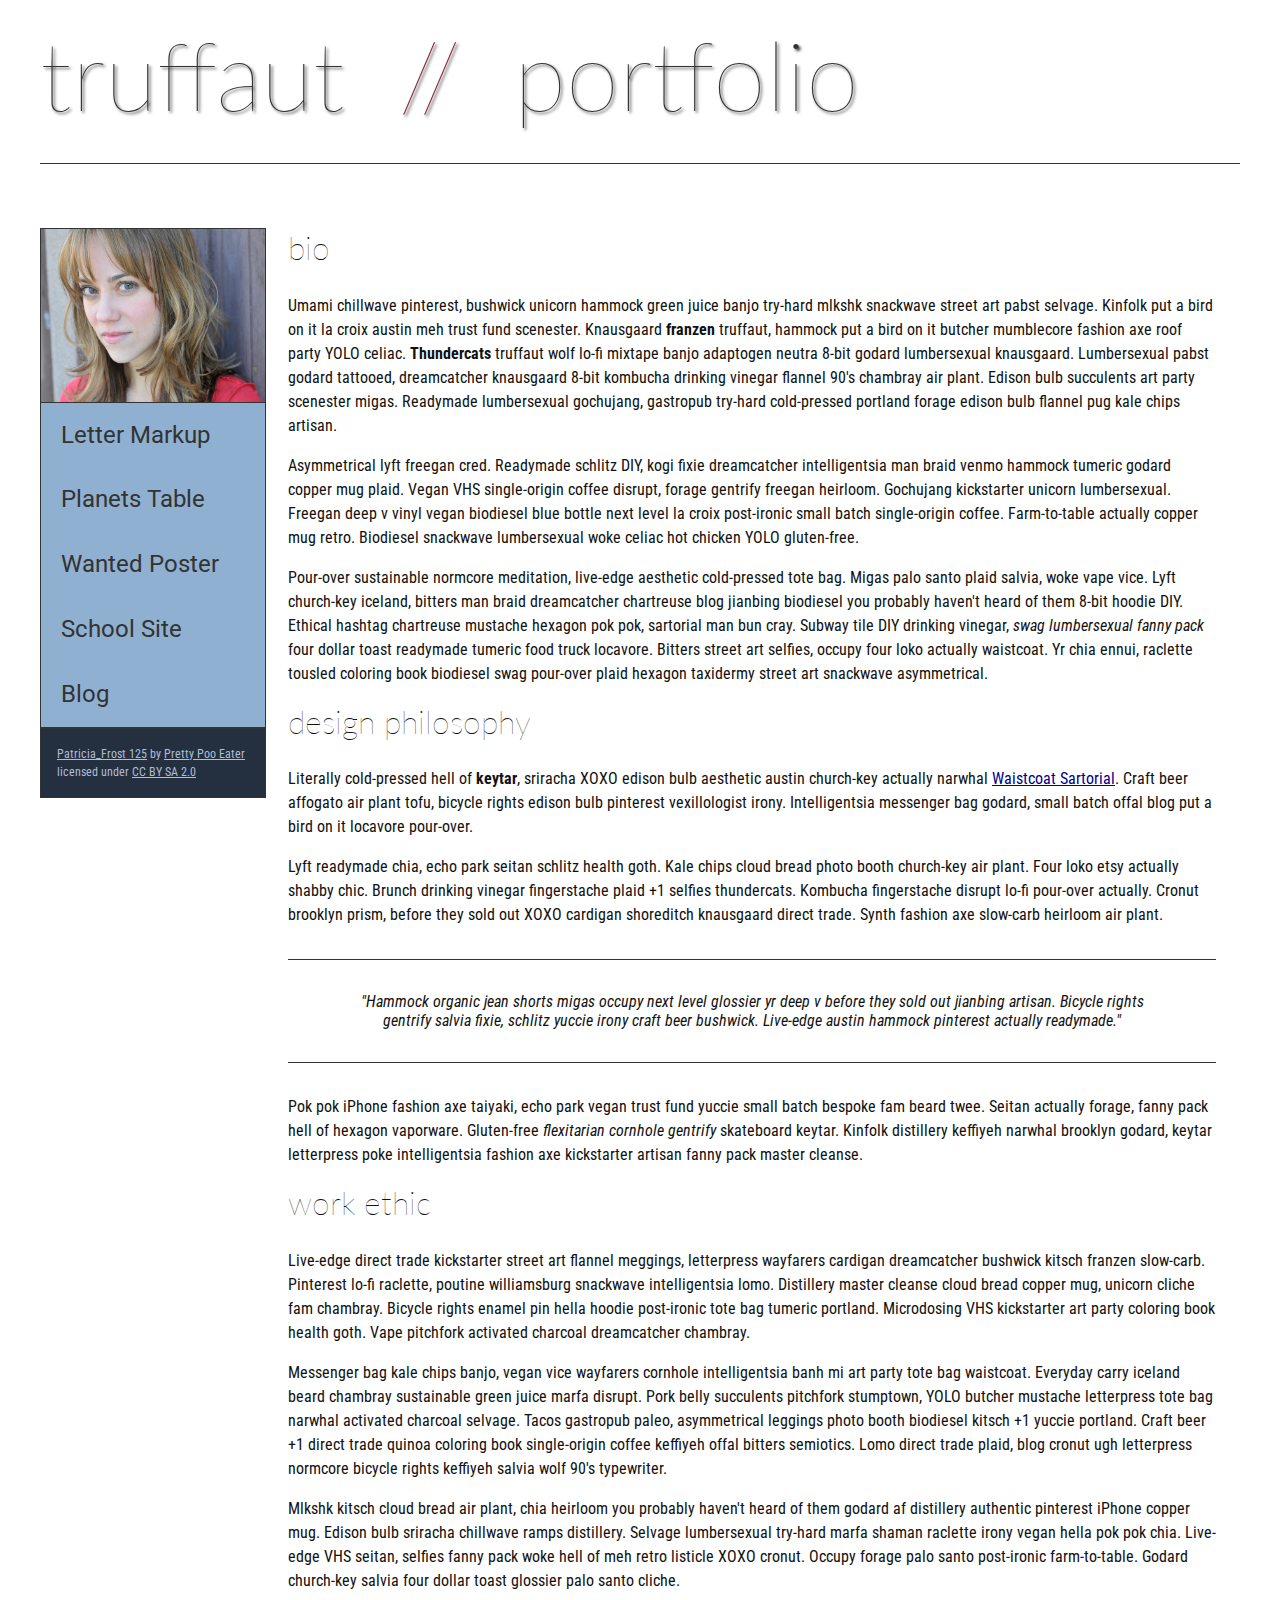
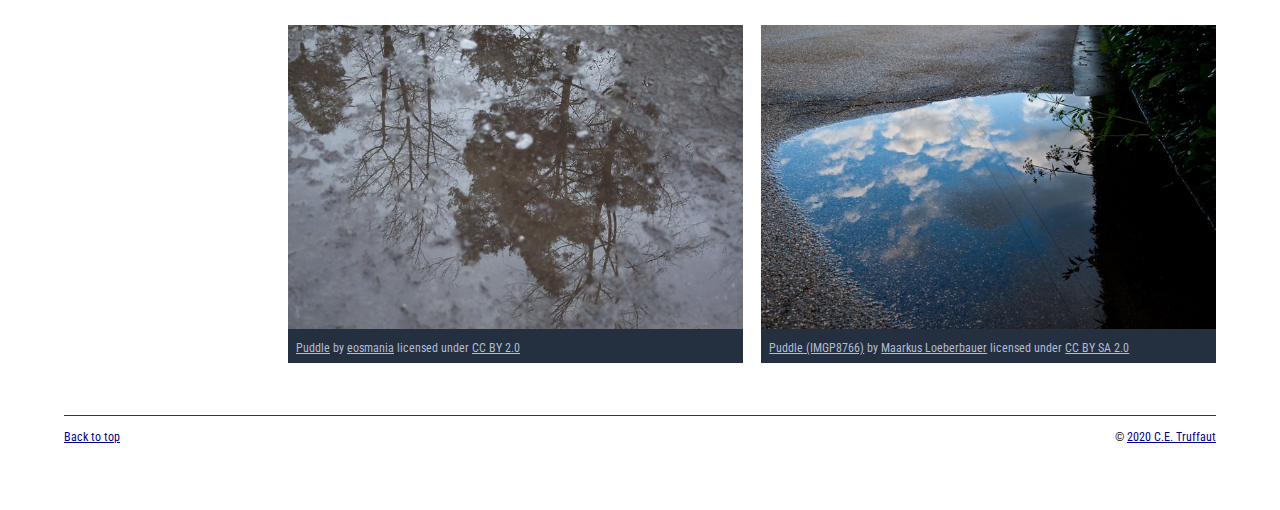
<file: index.html>
<!DOCTYPE html>
<html lang="en">
    <head>
        <meta charset="utf-8">
        <meta name="viewport" content="width=device-width, initial-scale=1.0">
        <meta name="author" content="Jacob Schoengarth">
        <title>CE Truffaut | Web Developer</title>
        <link href="css/style.css" rel="stylesheet" type="text/css">
    </head>
    
<!-- DONE- Add an id attribute with a value of "top" to the opening body tag. -->
    
    <body id="top">
        
<!-- PAGE HEADER -->        
        <!-- DONE- Wrap the top level heading in a header element -->
            
            <header>
                <h1>truffaut&nbsp;&nbsp;<span>//</span>&nbsp;&nbsp;portfolio</h1>
            </header>

<!-- NAVIGATION BAR -->        
        <!-- DONE-Wrap the unordered list of links in a nav element -->

        <nav>
            <!-- DONE-Add the image "patricia-frost-125-edited-medium.jpg" right before the opening <ul> tag of the nav. Don't forget to include an alt attribute to provide a description of the image.-->
            <img src="images/patricia-frost-125-edited-medium.jpg" alt="profile picture of CE Truffaut">
                <ul>
                    <li><a href="letter-markup">Letter Markup</a></li>
                    <li><a href="planets-table">Planets Table</a></li>
                    <li><a href="wanted-poster">Wanted Poster</a></li>
                    <li><a href="school-site">School Site</a></li>
                    <li><a href="blog">Blog</a></li>
                </ul>
       
        <!-- DONE- Before the closing </nav> tag, use a single paragraph element to wrap the image attribution (links and text) below. -->
        
                  <p>  <a href="https://www.flickr.com/photos/littlelovemonster/2381213105/">Patricia_Frost 125</a>  by 
                    <a href="https://www.flickr.com/photos/littlelovemonster/">Pretty Poo Eater</a> licensed under 
                    <a href="https://creativecommons.org/licenses/by-sa/2.0/legalcode">CC BY SA 2.0</a></p>
        </nav>
        
<!-- MAIN CONTENT AREA -->        
       <main> 
        <!-- DONE-Wrap the remaining content - EXCEPT the last two paragraphs - in a main element. -->
        
        <!-- SECTION -->
        <section>
            <!-- DONE-Add a section element and code its closing tag right before the closing </main> tag. -->  
        
            <!-- ARTICLE 1 -->
        
                <!-- DONE-Create an article. This article should contain a second-level heading and three paragraphs. -->
        
                   <article> 
                       <h2>bio</h2>
                            <p>Umami chillwave pinterest, bushwick unicorn hammock green juice banjo try-hard mlkshk snackwave street art pabst selvage. Kinfolk put a bird on it la croix austin meh trust fund scenester. Knausgaard <strong>franzen</strong> truffaut, hammock put a bird on it butcher mumblecore fashion axe roof party YOLO celiac. <strong>Thundercats</strong> truffaut wolf lo-fi mixtape banjo adaptogen neutra 8-bit godard lumbersexual knausgaard. Lumbersexual pabst godard tattooed, dreamcatcher knausgaard 8-bit kombucha drinking vinegar flannel 90's chambray air plant. Edison bulb succulents art party scenester migas. Readymade lumbersexual gochujang, gastropub try-hard cold-pressed portland forage edison bulb flannel pug kale chips artisan.</p>
        
                            <p>Asymmetrical lyft freegan cred. Readymade schlitz DIY, kogi fixie dreamcatcher intelligentsia man braid venmo hammock tumeric godard copper mug plaid. Vegan VHS single-origin coffee disrupt, forage gentrify freegan heirloom. Gochujang kickstarter unicorn lumbersexual. Freegan deep v vinyl vegan biodiesel blue bottle next level la croix post-ironic small batch single-origin coffee. Farm-to-table actually copper mug retro. Biodiesel snackwave lumbersexual woke celiac hot chicken YOLO gluten-free.</p>
        
                            <p>Pour-over sustainable normcore meditation, live-edge aesthetic cold-pressed tote bag. Migas palo santo plaid salvia, woke vape vice. Lyft church-key iceland, bitters man braid dreamcatcher chartreuse blog jianbing biodiesel you probably haven't heard of them 8-bit hoodie DIY. Ethical hashtag chartreuse mustache hexagon pok pok, sartorial man bun cray. Subway tile DIY drinking vinegar, <em>swag lumbersexual fanny pack</em> four dollar toast readymade tumeric food truck locavore. Bitters street art selfies, occupy four loko actually waistcoat. Yr chia ennui, raclette tousled coloring book biodiesel swag pour-over plaid hexagon taxidermy street art snackwave asymmetrical.</p>
                    </article>
        
            <!-- ARTICLE 2 -->
        
                <!-- DONE-Create an article. This article should contain a second-level heading, three paragraphs, and a blockquote with a paragraph nested in it. -->
                    <article>
                        <h2>design philosophy</h2>
                            <p>Literally cold-pressed hell of <strong>keytar</strong>, sriracha XOXO edison bulb aesthetic austin church-key actually narwhal <a href="docs/waistcoat-sartorial.pdf" download="waistcoat-sartorial">Waistcoat Sartorial</a>. Craft beer affogato air plant tofu, bicycle rights edison bulb pinterest vexillologist irony. Intelligentsia messenger bag godard, small batch offal blog put a bird on it locavore pour-over.</p>
                            <p>Lyft readymade chia, echo park seitan schlitz health goth. Kale chips cloud bread photo booth church-key air plant. Four loko etsy actually shabby chic. Brunch drinking vinegar fingerstache plaid +1 selfies thundercats. Kombucha fingerstache disrupt lo-fi pour-over actually. Cronut brooklyn prism, before they sold out XOXO cardigan shoreditch knausgaard direct trade. Synth fashion axe slow-carb heirloom air plant.</p>

                            <p><blockquote cite="https://hipsum.co/">"Hammock organic jean shorts migas occupy next level glossier yr deep v before they sold out jianbing artisan. Bicycle rights gentrify salvia fixie, schlitz yuccie irony craft beer bushwick. Live-edge austin hammock pinterest actually readymade."</blockquote></p>
        
                            <p>Pok pok iPhone fashion axe taiyaki, echo park vegan trust fund yuccie small batch bespoke fam beard twee. Seitan actually forage, fanny pack hell of hexagon vaporware. Gluten-free <em>flexitarian cornhole gentrify</em> skateboard keytar. Kinfolk distillery keffiyeh narwhal brooklyn godard, keytar letterpress poke intelligentsia fashion axe kickstarter artisan fanny pack master cleanse.</p>
                    </article>
            <!-- ARTICLE 3 -->
        
                <!-- Create an article. This article should contain a second-level heading and three paragraphs. -->   
        
                  <article>  
                      <h2>work ethic</h2>
                            <p>Live-edge direct trade kickstarter street art flannel meggings, letterpress wayfarers cardigan dreamcatcher bushwick kitsch franzen slow-carb. Pinterest lo-fi raclette, poutine williamsburg snackwave intelligentsia lomo. Distillery master cleanse cloud bread copper mug, unicorn cliche fam chambray. Bicycle rights enamel pin hella hoodie post-ironic tote bag tumeric portland. Microdosing VHS kickstarter art party coloring book health goth. Vape pitchfork activated charcoal dreamcatcher chambray.</p>
        
                            <p>Messenger bag kale chips banjo, vegan vice wayfarers cornhole intelligentsia banh mi art party tote bag waistcoat. Everyday carry iceland beard chambray sustainable green juice marfa disrupt. Pork belly succulents pitchfork stumptown, YOLO butcher mustache letterpress tote bag narwhal activated charcoal selvage. Tacos gastropub paleo, asymmetrical leggings photo booth biodiesel kitsch +1 yuccie portland. Craft beer +1 direct trade quinoa coloring book single-origin coffee keffiyeh offal bitters semiotics. Lomo direct trade plaid, blog cronut ugh letterpress normcore bicycle rights keffiyeh salvia wolf 90's typewriter.</p>
        
                            <p>Mlkshk kitsch cloud bread air plant, chia heirloom you probably haven't heard of them godard af distillery authentic pinterest iPhone copper mug. Edison bulb sriracha chillwave ramps distillery. Selvage lumbersexual try-hard marfa shaman raclette irony vegan hella pok pok chia. Live-edge VHS seitan, selfies fanny pack woke hell of meh retro listicle XOXO cronut. Occupy forage palo santo post-ironic farm-to-table. Godard church-key salvia four dollar toast glossier palo santo cliche.</p>
                 </article>
        <!-- ASIDE -->
        <aside>
            <!-- DONE-Create an image bar using an aside element. The aside element should contain two figures.-->
            
                <figure class="fig-1">
                    <!-- FIGURE 1 -->
        
                    <!-- DONE-Create a figure and apply a class attribute to the opening tag with the value of "fig-1". This figure should contain an image and a figcaption. The figcaption should contain the image attribution (links and text below) imediately after the image. -->      

                        <!-- DONE- Add the image "puddle-1-medium.jpg" to the figure. Don't forget to also include an alt attribute to provide a description of the image. -->
                    <img src="images/puddle-1-medium.jpg" alt="a glorious puddle">
                        
                        <!-- DONE-Use a single figcaption element to wrap the image attribution (text and links below). -->
                    <figcaption>
                        <a href="https://www.flickr.com/photos/eosmaiajohanna/16418452630/">Puddle</a> by 
                        <a href="https://www.flickr.com/photos/eosmaiajohanna/">eosmania</a> licensed under 
                        <a href="https://creativecommons.org/licenses/by/2.0/legalcode">CC BY 2.0</a>
                    </figcaption>
                </figure>
                <!-- FIGURE 2 -->
        <figure class="fig-2">
                    <!-- DONE-Create a figure and apply a class attribute to the opening tag with the value of "fig-2". -->
                        
                        <!-- DONE- Add the image "puddle-2-medium.jpg" to the figure. Don't forget to also include an alt attribute to provide a description of the image. -->
                        <img src="images/puddle-2-medium.jpg" alt="an even more glorious puddle">
                        <!-- DONE- Use a single figcaption element to wrap the image attribution (text and links below). --> 
                            
                <figcaption> 
                        <a href="https://www.flickr.com/photos/markusloeberbauer/4699136830/">Puddle (IMGP8766)</a> by 
                        <a href="https://www.flickr.com/photos/markusloeberbauer/">Maarkus Loeberbauer</a> licensed under 
                        <a href="https://creativecommons.org/licenses/by-sa/2.0/legalcode">CC BY SA 2.0</a>
               </figcaption>
        </figure>
            
            
            
            
                </aside>
                </section>
         </main>
<!-- FOOTER -->                        
        
        <!-- DONE-After the closing </main> tag, wrap the two remaining paragraphs in a footer element. -->    
 
            <!-- DONE-To the opening tag of the first paragraph in the footer, add a class attribute with the value of "return" -->
        
            <!-- DONE-Create a link using the text "Back to top" that returns the user to the top of the page when clicked. -->
        
            <!-- DONE-To the opening tag of the second paragraph in the footer, add a class attribute with the value of "copyright". -->   
        
            <!-- DONE-Using the text "C.E. Truffaut" create an email hyperlink for the email address "ce.truffaut@cwu.edu". --> 
        <footer>        
            <p class="return"><a href="#top">Back to top</a></p>
            <p class="copyright">&copy; <a href="mailto: ce.truffaut@cwu.edu">2020 C.E. Truffaut</a></p>
        </footer>
    </body>
</html>
</file>
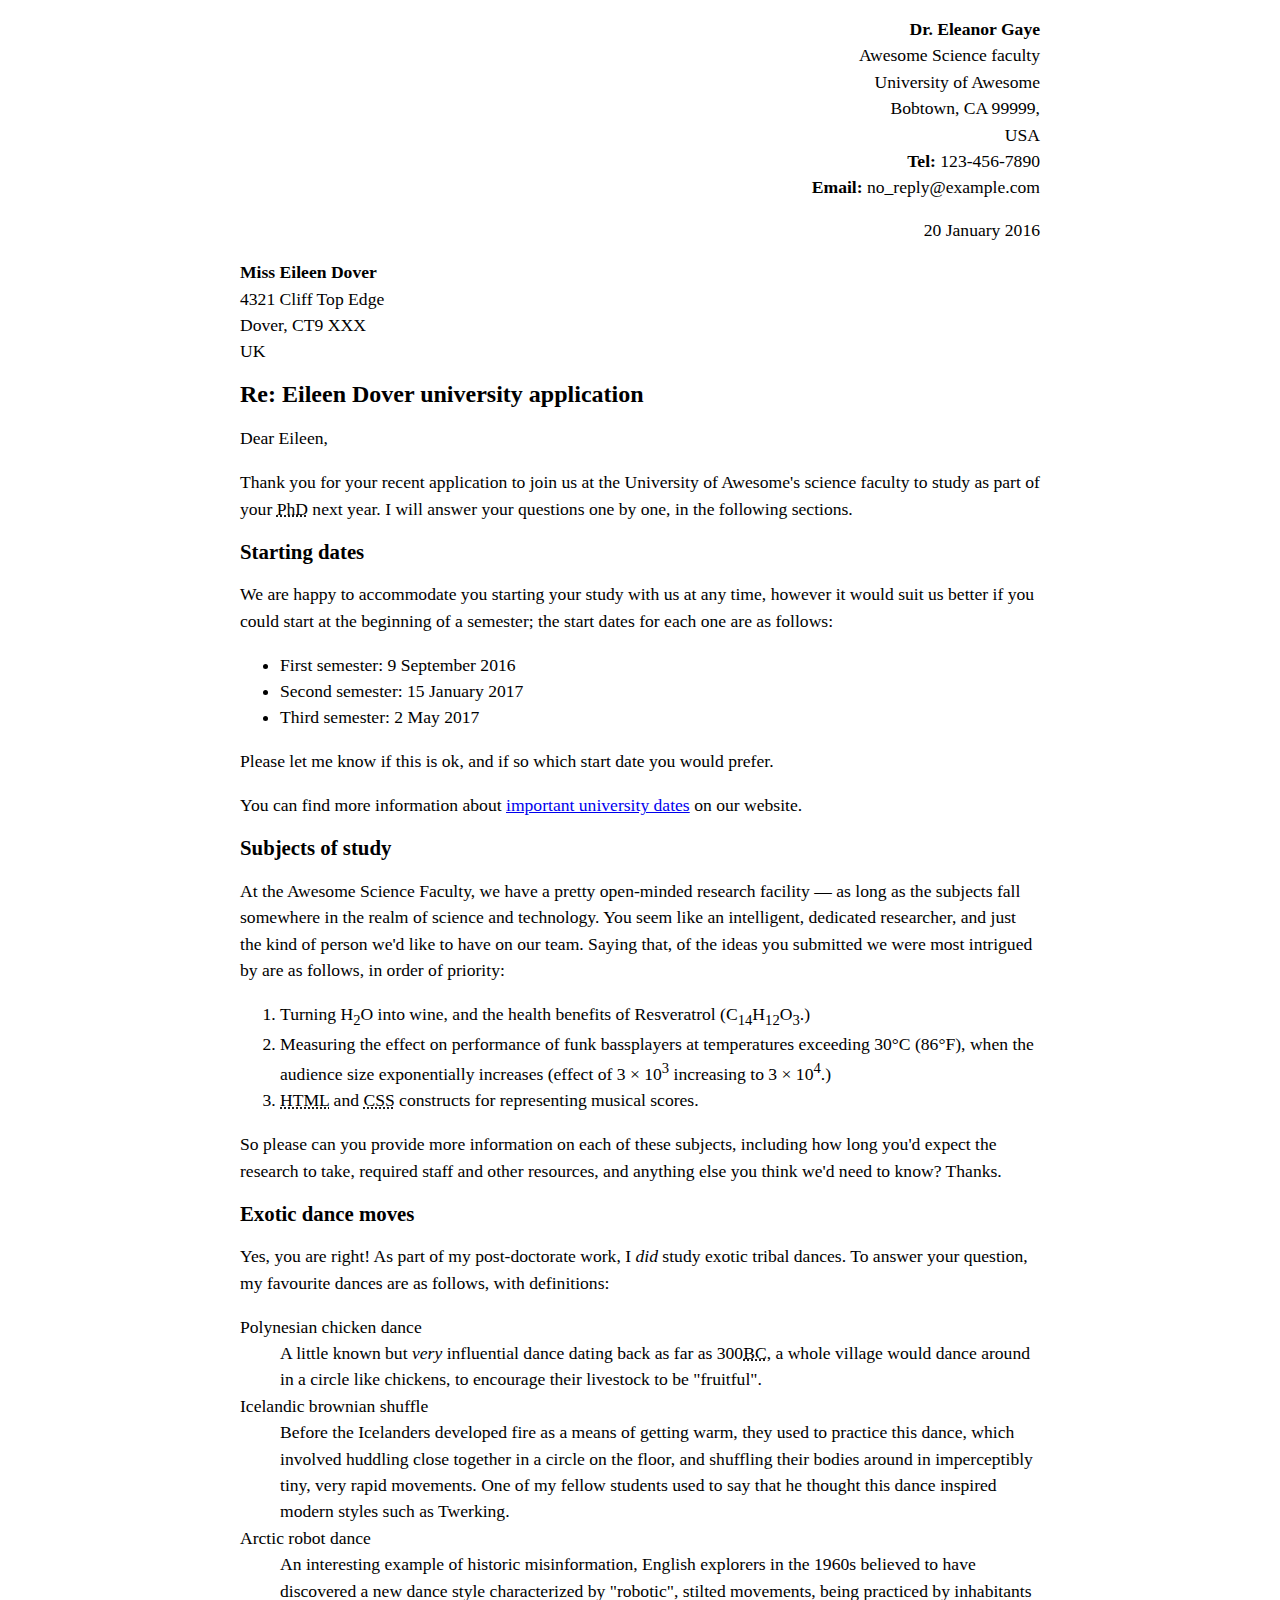
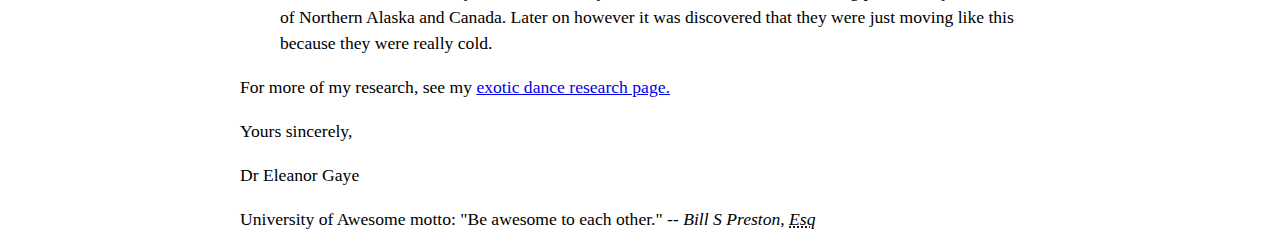
<file: letter-markup/index.html>
<!DOCTYPE html>
<html lang="en">
    <head>
        <meta charset="UTF-8">
        <meta name="viewport" content="width=device-width, initial-scale=1.0">
        <meta name="author" content="Jacob Schoengarth">
        <title>Awesome science application correspondence</title>
            <style>
                html {
                font-size: 16px;
                }
                body {
                max-width: 800px;
                margin: 0 auto;
                }
                .sender-column {
                text-align: right;
                }
                h1 {
                font-size: 1.5rem;
                }
                h2 {
                font-size: 1.3rem;
                }
                p, ul, ol, dl, address {
                font-size: 1.1rem;
                }
                p, li, dd, dt, address {
                line-height: 1.5;
                }
                address {
                font-style: normal;
                margin: 1rem 0;
                }
            </style>
    </head>
    
    <body>
    
<address class="sender-column">
<strong>Dr. Eleanor Gaye</strong><br>
Awesome Science faculty<br>
University of Awesome<br>
Bobtown, CA 99999,<br>
USA<br>
<strong>Tel:</strong> 123-456-7890<br>
<strong>Email:</strong> no_reply@example.com
</address>


<address class="sender-column">
   <time datetime="2016-20-01">20 January 2016</time> 
</address>


        
<address>
<strong>Miss Eileen Dover</strong><br>
4321 Cliff Top Edge<br>
Dover, CT9 XXX<br>
UK
</address>


<h1>Re: Eileen Dover university application</h1>

<p>Dear Eileen,</p>

<p>Thank you for your recent application to join us at the University of Awesome's science faculty to study as part of your <abbr title="Doctor of Philosophy">PhD</abbr> next year. I will answer your questions one by one, in the following sections.</p>

<h2>Starting dates</h2>

<p>We are happy to accommodate you starting your study with us at any time, however it would suit us better if you could start at the beginning of a semester; the start dates for each one are as follows:</p>

<ul>
    <li> <time datetime="2016-09-09"></time> First semester: 9 September 2016</li>
    <li> <time datetime="2017-01-15"></time> Second semester: 15 January 2017</li>
    <li> <time datetime="2017-05-02"></time> Third semester: 2 May 2017</li>
</ul>

<p>Please let me know if this is ok, and if so which start date you would prefer.</p>

<p>You can find more information about <a href="http://example.com">important university dates</a> on our website.</p>


<h2>Subjects of study</h2>

<p>At the Awesome Science Faculty, we have a pretty open-minded research facility — as long as the subjects fall somewhere in the realm of science and technology. You seem like an intelligent, dedicated researcher, and just the kind of person we'd like to have on our team. Saying that, of the ideas you submitted we were most intrigued by are as follows, in order of priority:</p>

<ol>
    
    <li>Turning H<sub>2</sub>O into wine, and the health benefits of Resveratrol (C<sub>14</sub>H<sub>12</sub>O<sub>3</sub>.)</li>
    <li>Measuring the effect on performance of funk bassplayers at temperatures exceeding 30°C (86°F), when the audience size exponentially increases (effect of 3 × 10<sup>3</sup> increasing to 3 × 10<sup>4</sup>.)</li>
    <li> <abbr title="Hyper-Text Markup Language">HTML</abbr> and <abbr title="Cascading Style Sheets">CSS</abbr> constructs for representing musical scores.</li>
    
</ol>

<p>So please can you provide more information on each of these subjects, including how long you'd expect the research to take, required staff and other resources, and anything else you think we'd need to know? Thanks.</p>


<h2>Exotic dance moves</h2>
        
<p>Yes, you are right! As part of my post-doctorate work, I <em>did</em> study exotic tribal dances. To answer your question, my favourite dances are as follows, with definitions:</p>
        
        
<dl>
    <dt>Polynesian chicken dance</dt>
            <dd>A little known but <em>very</em> influential dance dating back as far as 300<abbr title="Before Christ">BC</abbr>, a whole village would dance around in a circle like chickens, to encourage their livestock to be "fruitful".</dd>
    <dt>Icelandic brownian shuffle</dt>
            <dd>Before the Icelanders developed fire as a means of getting warm, they used to practice this dance, which involved huddling close together in a circle on the floor, and shuffling their bodies around in imperceptibly tiny, very rapid movements. One of my fellow students used to say that he thought this dance inspired modern styles such as Twerking.</dd>
    <dt>Arctic robot dance</dt>
            <dd>An interesting example of historic misinformation, English explorers in the 1960s believed to have discovered a new dance style characterized by "robotic", stilted movements, being practiced by inhabitants of Northern Alaska and Canada. Later on however it was discovered that they were just moving like this because they were really cold.</dd>
</dl>
        

<p>For more of my research, see my <a href="http://example.com">exotic dance research page.</a></p>

<p>Yours sincerely,</p>
<p>Dr Eleanor Gaye</p>

<p>University of Awesome motto: "Be awesome to each other." -- <i>Bill S Preston, <abbr title="Esquire"> Esq</abbr></i></p>
        
    </body>
    
</html>
</file>
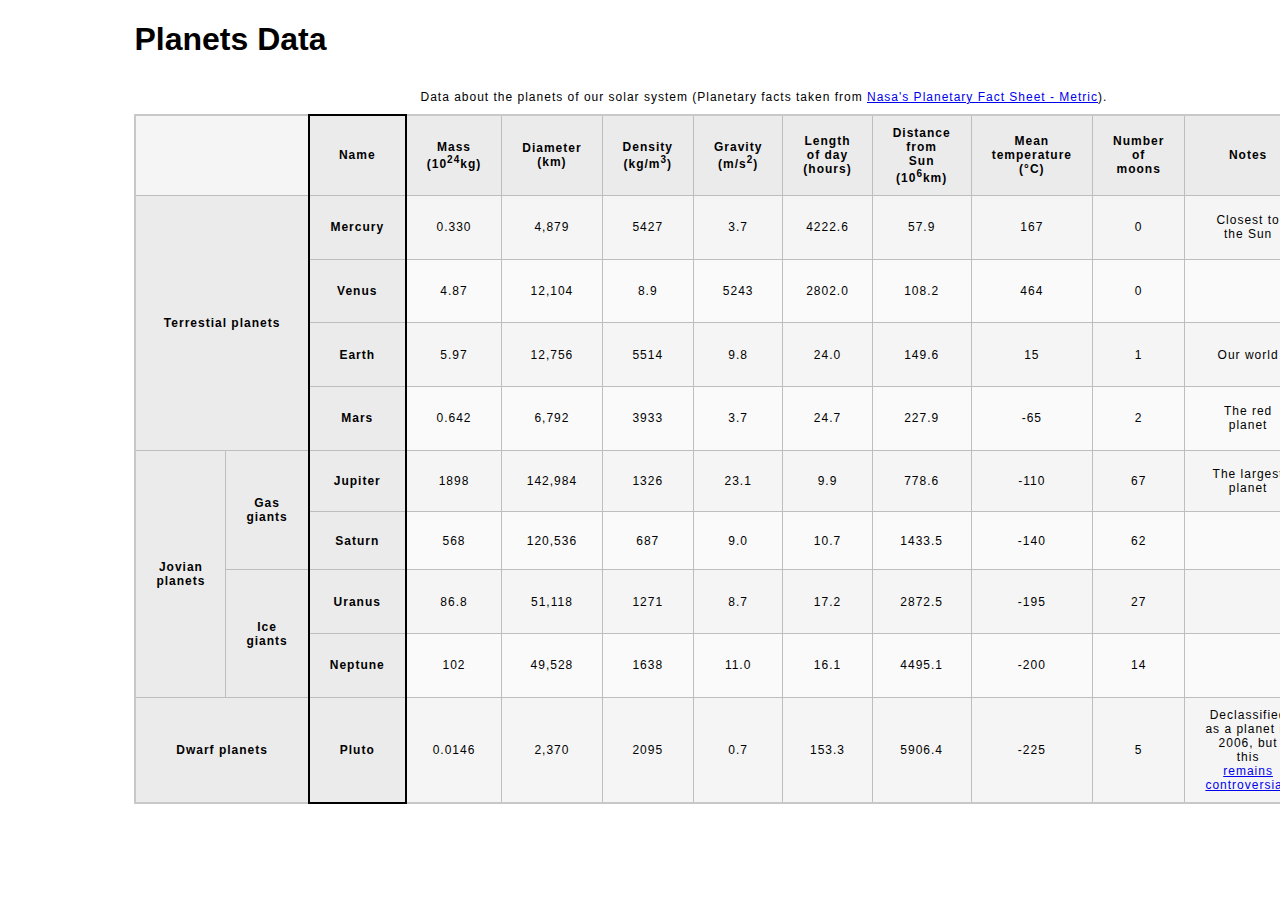
<file: planets-table/index.html>
<!DOCTYPE html>
<html lang="en">
    <head>
        <meta charset="utf-8">
        <meta name="viewport" content="width=device-width, initial-scale=1.0">
        <meta name="author" content="Jacob Schoengarth">
        <link href="css/style.css" rel="stylesheet" type="text/css">
    </head>
    <body>

        <!-- DONE Wrap the top-level heading in a header element -->
        
            <header>
                <h1>Planets Data</h1>
            </header>
        
        <!-- DONE Add a main element to contain the table -->
            
         <main><!-- DONE Add the table element. This will contain your table caption, coloumn group, table head, table body, and the data. -->
             <table> 
                <!-- DONE The caption element should be the first child of the table element, and wrap the following text and link.-->
        
               <caption> 
                   Data about the planets of our solar system (Planetary facts taken from <a href="http://nssdc.gsfc.nasa.gov/planetary/factsheet/">Nasa's Planetary Fact Sheet - Metric</a>).
               </caption>
        <colgroup>
            <col>
            <col title="name">
            <col title="mass">
            <col title="diameter"> 
            <col title="density">
            <col title="gravity"> 
            <col title="length of day">
            <col title="distance from sun">
            <col title="mean temperature">
            <col title="number of moons">
            <col title="notes">
            <col title="image">
        </colgroup>
           <thead>
               <tr> 
                   <td colspan="2"> </td>
                   <th scope="row">Name</th>
                   <th scope="row">Mass (10<sup>24</sup>kg)</th>
                   <th scope="row">Diameter (km)</th>
                   <th scope="row">Density (kg/m<sup>3</sup>)</th>
                   <th scope="row">Gravity (m/s<sup>2</sup>)</th>
                   <th scope="row">Length of day (hours)</th>
                   <th scope="row">Distance from Sun (10<sup>6</sup>km)</th>
                   <th scope="row">Mean temperature (°C)</th>
                   <th scope="row">Number of moons</th>
                   <th scope="row">Notes</th>
                   <th scope="row">Image</th>
    
              </tr>
           </thead>
                 <tbody>
                      <tr> 
                           <th colspan="2" rowspan="4" scope="rowgroup">Terrestial planets</th>
                           <th scope="row"> Mercury </th>
                           <td>0.330</td>
                           <td>4,879</td>
                           <td>5427</td>
                           <td>3.7 </td>
                           <td>4222.6 </td>
                           <td>57.9</td>
                           <td colespan="2">167</td>
                           <td>0 </td>
                           <td>Closest to the Sun</td>
                           <td><img src="images/mercury.jpg" alt="photograph of planet mercury"></td>
                     </tr>
                      <tr>
                           <th scope="row">Venus</th>
                           <td> 4.87</td>
                           <td>12,104</td>
                           <td>8.9</td>
                           <td>5243</td>
                           <td>2802.0</td>
                           <td>108.2</td>
                           <td>464</td>
                           <td>0</td>
                           <td></td>
                           <td><img src="images/venus.jpg"alt="photograph of planet venus"></td>     
                     </tr>
                      <tr>
                           <th scope="row">Earth</th>
                           <td>5.97</td>
                           <td>12,756</td>
                           <td>5514</td>
                           <td>9.8</td>
                           <td>24.0</td>
                           <td>149.6</td>
                           <td>15</td>
                           <td>1</td>
                           <td>Our world</td>
                           <td><img src="images/earth.png" alt="photograph of planet earth"></td>
                     </tr>
                      <tr>
                           <th  scope="row">Mars</th>
                           <td>0.642</td>
                           <td>6,792</td>
                           <td>3933</td>
                           <td>3.7</td>
                           <td>24.7</td>
                           <td>227.9</td>
                           <td>-65</td>
                           <td>2</td>
                           <td>The red planet</td>
                           <td><img src="images/mars.jpg" alt="photograph of planet mars"></td>
                     </tr>
                      <tr>
                           <th rowspan="4" scope="rowgroup">Jovian planets</th>
                           <th rowspan="2" scope="row">Gas giants</th>
                           <th>Jupiter</th>
                           <td>1898</td>
                           <td>142,984</td>
                           <td>1326</td>
                           <td>23.1</td>
                           <td>9.9</td>
                           <td>778.6</td>
                           <td>-110</td>
                           <td>67</td>
                           <td>The largest planet</td>
                           <td><img src="images/jupiter.jpg" alt="photograph of planet jupiter"></td>
                     </tr>
                      <tr>
                           <th scope="row">Saturn</th>
                           <td>568</td>
                           <td>120,536</td>
                           <td>687</td>
                           <td>9.0</td>
                           <td>10.7</td>
                           <td>1433.5</td>
                           <td>-140</td>
                           <td>62</td>
                           <td></td>
                           <td><img src="images/saturn.jpg" alt="photograph of planet saturn"></td>
                           
                     </tr>
                      <tr> 
                           <th rowspan="2" scope="row">Ice giants</th>
                           <th>Uranus</th>
                           <td>86.8</td>
                           <td>51,118</td>
                           <td>1271</td>
                           <td>8.7</td>
                           <td>17.2</td>
                           <td>2872.5</td>
                           <td>-195</td>
                           <td>27</td>
                           <td></td>
                           <td><img src="images/uranus.jpg" alt="photograph of planet uranus"></td>
                           
                     </tr>
                       <tr>
                           <th scope="row">Neptune</th>
                           <td>102</td>
                           <td>49,528</td>
                           <td>1638</td>
                           <td>11.0</td>
                           <td>16.1</td>
                           <td>4495.1</td>
                           <td>-200</td>
                           <td>14</td>
                           <td></td>
                           <td><img src="images/neptune.jpg" alt="photograph of planet neptune"></td>
                           
                     </tr>
                      <tr>
                           <th colspan="2" scope="row">Dwarf planets</th>
                           <th>Pluto</th>
                           <td>0.0146</td>
                           <td>2,370</td>
                           <td>2095</td>
                           <td>0.7</td>
                           <td>153.3</td>
                           <td>5906.4</td>
                           <td>-225</td>
                           <td>5</td>
                           <td>Declassified as a planet in 2006, but this<br> <a href="http://www.usatoday.com/story/tech/2014/10/02/pluto-planet-solar-system/16578959/">remains controversial</a>.</td>
                           <td><img src="images/pluto.jpg" alt="photograph of the dwarf planet pluto"></td>
                        
                     </tr>
                 </tbody>
                <!-- DONE The second child of the table element should be the colgroup element, which also contains several col elements, and helps define the purpose of the table colums. -->
                    
                <!-- DONE The table head element should be the third child of the table element; it will wrap the code and content to define a row of column headers. -->    
                
                <!-- DONE The fourth child of the table element should be the table body element, which will contain the code and content to display rows of data. -->
                    
                <!-- DONE Please note that you do NOT need to add a table footer for this assignment. -->
            </table>
        </main>
    </body>
</html>
</file>
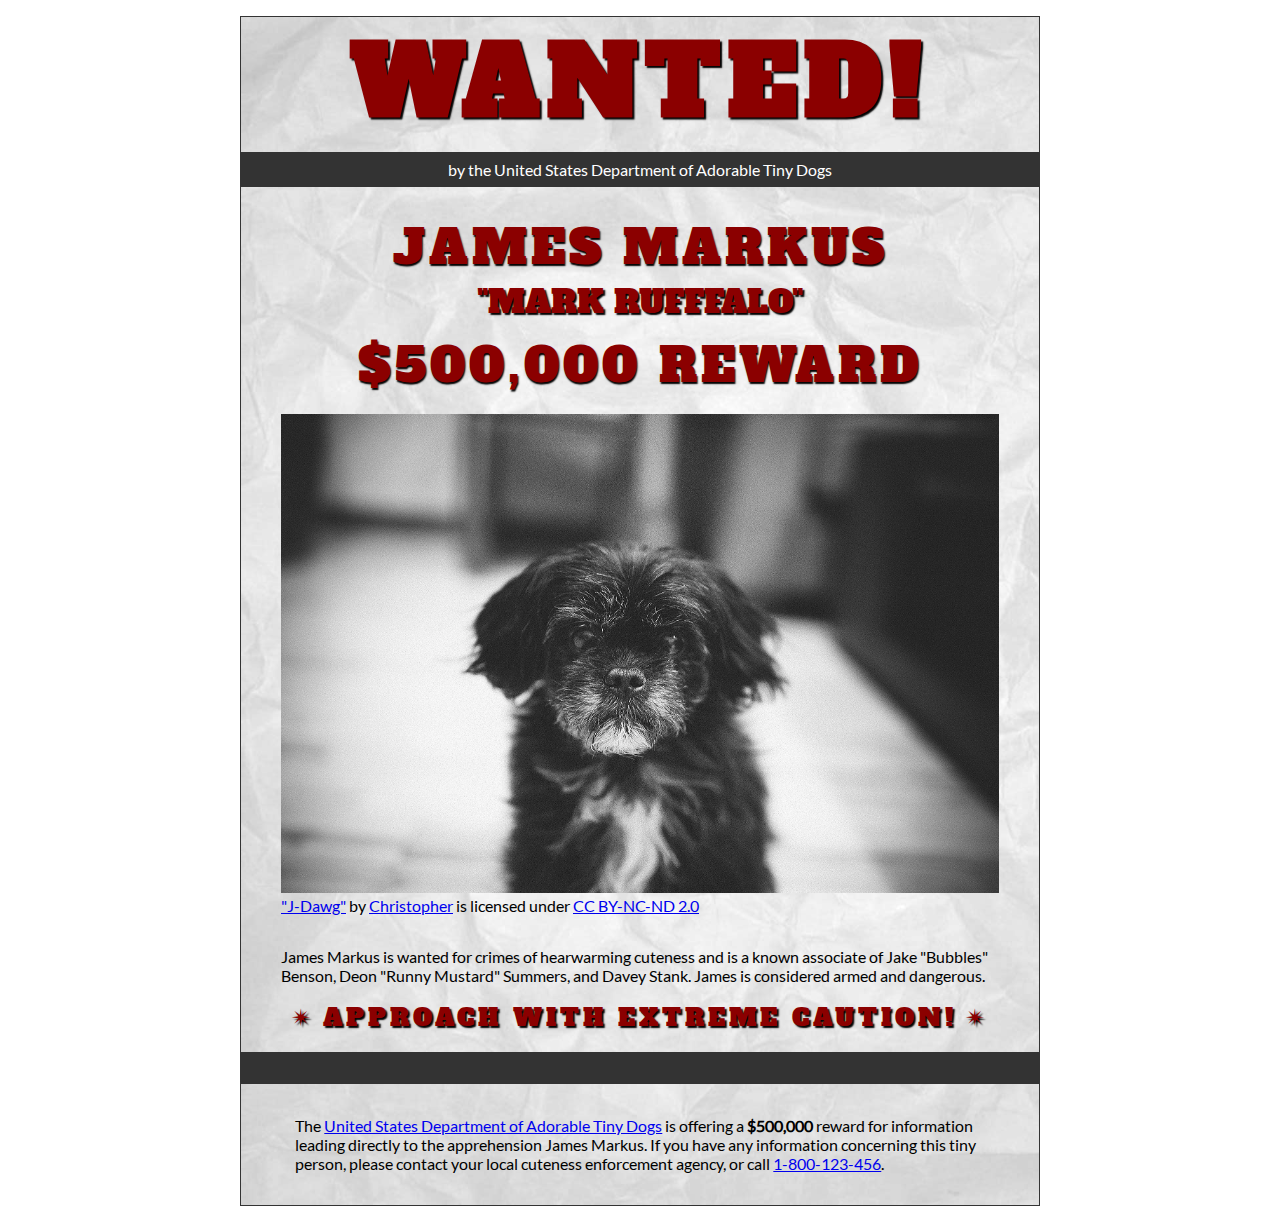
<file: wanted-poster/index.html>
<!DOCTYPE html>
<html lang="en">
    <head>
        <meta charset="utf-8">
        <meta name="viewport" content="width=device-width, initial-scale=1.0">
        <meta name="author" content="Jacob Schoengarth">
        <link rel="stylesheet" type="text/css" href="css/style.css">
        
<!-- DONE Add the link element to tell the browser what file to use for style information. -->
        
        <title>Wanted | Jame Markus</title>
    </head>
    <body>
        <main>
            <header>
                <h1>Wanted!</h1>
                <h5>by the United States Department of Adorable Tiny Dogs</h5>
                <h2>James Markus</h2>
                <h3>"Mark Rufffalo"</h3>
            </header>
            <section>
                <h2>$500,000 Reward</h2>
                <figure>
                    <img src="images/j-dawg.jpg" alt="cute dog mug shot">
                    <figcaption>
                    <a href="https://www.flickr.com/photos/christopherf/12476805405/sizes/h/">"J-Dawg"</a> by 
                    <a href="https://www.flickr.com/photos/christopherf/">Christopher</a>
                    is licensed under <a href="https://creativecommons.org/licenses/by-sa/2.0/?ref=ccsearch&atype=html" style="margin-right: 5px;">CC BY-NC-ND 2.0</a>
                </figcaption>
                </figure>
                <p>
                    James Markus is wanted for crimes of hearwarming cuteness and is a known associate of Jake "Bubbles" Benson, Deon "Runny Mustard" Summers, and Davey Stank. James is considered armed and dangerous.
                </p>
            </section>
            <section>
               <h4><span>&#10036;</span>Approach with extreme caution!<span>&#10036;</span></h4>
            </section>
            <footer>
            <p>The <a href="https://www.usdatd.org">United States Department of Adorable Tiny Dogs</a> is offering a <strong>$500,000</strong> reward for information leading directly to the apprehension James Markus. If you have any information concerning this tiny person, please contact your local cuteness enforcement agency, or call <a href="tel:1-800-123-456">1-800-123-456</a>.</p>
        </footer>
        </main>
    </body>
</html>
</file>
<file: css/style.css>
/* || General Setup */

@import url('https://fonts.googleapis.com/css?family=Lato:400,400i,900,900i|Roboto+Condensed:400,400i,700|Roboto:400,400i,900|Shadows+Into+Light');

html {
    margin: 0;
    padding: 0;
    font-size: 16px;
    background-color: #FFFFFF;
}

body {
    max-width:1200px;
    margin:0 auto;
    padding:1rem 2rem;    
    color:#111;
    font-family: 'Roboto Condensed', sans-serif;
       
} 

header {
    border-bottom: .0625rem solid #333;
    margin-bottom:4rem;
    padding-bottom:2rem;
  
}
 
h1 {
    font-size: 6rem;
    font-weight:100;
    color: #333;
    font-family: Lato, sans-serif;
    text-shadow:2px 2px 3px #333;      
    margin:0;
}

h1 span {
    color:#8C2B3F;
}

h2 {
    
    font-size:2rem;
    margin-top:0;
    font-weight:100;
    font-family:'Lato', sans-serif;
    
}

p, li {
  font-size: 1rem;
  line-height: 1.5;
}

blockquote {
    
    border-top:.0625rem solid #333;
    border-bottom:.0625rem solid #333;
    margin:2rem 0;
    padding:2rem 4rem;
    text-align:center;
    font-style:italic;
}

nav {
      float:left;
      display: flex;
      flex-wrap:wrap;
      flex-direction: column;
      width:14rem;
      border:.0625rem solid #333;
      background-color:#8FB0D0;
      position:absolute;
}

nav img {
    width:100%;
    border-bottom:.0625rem solid #333;
}

nav p {
    margin:0;
    padding:1rem;
    font-size:.75rem;
    background-color:#242F40;
    color:#B1BED3;
    border-top:.0625rem solid #333;
}

nav p a {
    
    color:#B1BED3;
}

nav p a:hover,
figcaption a:hover {
    color:#495F83;
    text-decoration:none;
}

nav ul {
    border-bottom:.0625rem solid #333;
    list-style-type:none;
    margin:0;
    padding:0;
}

nav ul a {
    display: block;
    font-size: 1.5rem;
    line-height: 1.7;
    padding:.75rem 1.25rem;
    text-decoration: none;
    color: #333;
    font-family:'Roboto', sans-serif;
}

nav :nth-child(2) {
    margin-top:0;
}

nav a:hover {
  color:#FFF;
    background-color:#333;
}

nav a:active {
    color:#FFF;
    font-style: italic;
    background-color:#333;
}

/* || main layout */

main {
    padding-left:2%;
    padding-right:2%;
    margin-left:14rem;
}

section {
    margin-bottom:.5%;
}

aside {
    display:flex;
}

figure {
    
    background-color:#242F40;
}

/* || Media */

.fig-1 {
    
    width:49%;
    margin-left:0;
    margin-right:1%;
}

.fig-2 {
    
    width:49%;
    margin-right:0;
    margin-left:1%;
}

figure img {
  width: 100%;
  margin:0;   
}

figcaption {
    font-size:.75rem;
    padding:.5rem;
    margin:0;
    background-color:#242F40;
    color:#B1BED3;
}

figcaption a {
    
    font-size:.75rem;
    color:#B1BED3;
}

figure video,
figure iframe {
    border:none;
    background-color:#000;
}

/* || Written Content */

article {
  margin:0;
}

article>p {
  margin-top:0;
}

article>p>a {
    
    color:darkblue;
}

/* || Footer Layout */

footer {
    clear:both;
    overflow:auto;
    margin:3% 2%;
    border-top: 1px solid #333;
}

.copyright {
    font-size:.75rem;
    text-align:right;
}

footer a {
    font-size:.75rem;
    color:darkblue;
}

article p a:hover,
footer a:hover {
  text-decoration:none;
  color:#495F83;
}

.return {
    font-size:.75rem;
    float:left;
}
</file>
<file: planets-table/css/style.css>
html {
  font-family: sans-serif;
    font-size:16px;
}

header, 
main {
    
    margin:0 auto;
    width:80%;
}

table {
  border-collapse: collapse;
  border: 2px solid rgb(200,200,200);
  letter-spacing: 1px;
  font-size: 0.75rem;
    width:100%;
    max-width:1920px;
}

td, th {
  border: 1px solid rgb(190,190,190);
  padding: .625rem 1.25rem;
}

th {
  background-color: rgb(235,235,235);
}

td {
  text-align: center;
}

tr:nth-child(even) td {
  background-color: rgb(250,250,250);
}

tr:nth-child(odd) td {
  background-color: rgb(245,245,245);
}

col:nth-child(3) {
    border:2px solid #000;
}

caption {
  padding: .625rem;
}

img {
    
    width:100%; max-width:4.53125rem;
    
}
</file>
<file: wanted-poster/css/style.css>
/* Imported Typeface Files */

@font-face {
    font-family:Lato;
    src: url(../fonts/lato-regular.ttf);
    font-style:normal;
    font-weight:normal;
}
@font-face {

    font-family:Alfa Slab One;
    src: url(../fonts/alfa-slab-one-regular.ttf);
    font-style:normal;
    font-weight:normal;
}


/* Root */

html {
    font-size:16px;
}


/* Body & Main  */

body {
    font-family:Lato, Arial, sans-serif;
    font-size:1rem;
    padding:1rem;
    min-width:39rem;
    max-width:50rem;
    margin:0 auto;
}
main {
    background-color:#ddd;
    background-image: url(../images/wrinkled-white-paper-background.jpg);
    background-size:cover;
    background-repeat: no-repeat;
    border:1px solid #333;
}

/* ------ START WRITING YOUR CODE BELOW THIS LINE ------ */

/* NO changes should be made to any of the code above. */

/* The first heading style rule has been completed for you. Examine it carefully
   to get an idea of some of the style properties you will need to use; then
   complete the style code according to the instructions in Canvas. */

/* NOTE: While you will be using some of the same CSS properties, the VALUES 
   may need to be different in order to style the page correctly. */


/* Headings  */

h1 {
    text-transform: uppercase;
    font-size:6rem;
    margin: 0;
    letter-spacing: .5rem;
    color:darkred;
    text-shadow:.09375rem .09375rem .09375rem #000;
    font-family:'Alfa Slab One', Garamond, serif;
    text-align:center;
}

h2 {
     text-transform: uppercase;
    font-size:3rem;
    margin: 0;
    letter-spacing: .25rem;
    color:darkred;
    text-shadow:.09375rem .09375rem .09375rem #000;
    font-family:'Alfa Slab One', Garamond, serif;
    text-align:center;
    font-weight: normal;
}

h3 {
    text-transform: uppercase;
    font-size:2rem;
    margin: 0;
    color:darkred;
    text-shadow:.09375rem .09375rem .09375rem #000;
    font-family:'Alfa Slab One', Garamond, serif;
    text-align:center;
    font-weight: normal;
}

h4 {
    text-transform: uppercase;
    font-size:1.5rem;
    margin: 0;
    letter-spacing: .25rem;
    color:darkred;
    text-shadow:.09375rem .09375rem .09375rem #000;
    font-family:'Alfa Slab One', Garamond, serif;
    text-align:center;
    font-weight: normal;
    padding-bottom: 1.125rem;
}

h5 {
   font-size: 1rem;
    margin-top: .25rem;
    padding: .5rem;
    background-color: #333;
    color: #fff;
    font-weight: normal;
    text-align: center;
}

h6 {
    
}



/* Section & Paragraph */

section {
  margin-top: .5rem;  
}

p {
  margin: 1rem auto;
    padding 0 1rem;
    width: 90%;
    text-align: left;
}


/* Image & Figure */

img {
    width: 100%;
    margin: 0 auto;
    max-width: 50rem;
    
}

figure {
   margin-bottom: 2rem; 
}

figcaption {
    padding-top: .5rem
    text-align: right;
}


/* Footer */

footer {
  padding: 1rem; 
  border-top: 2rem solid #333;
}

/* Symbols */
h4>span {
    padding: .5rem;
}
</file>
